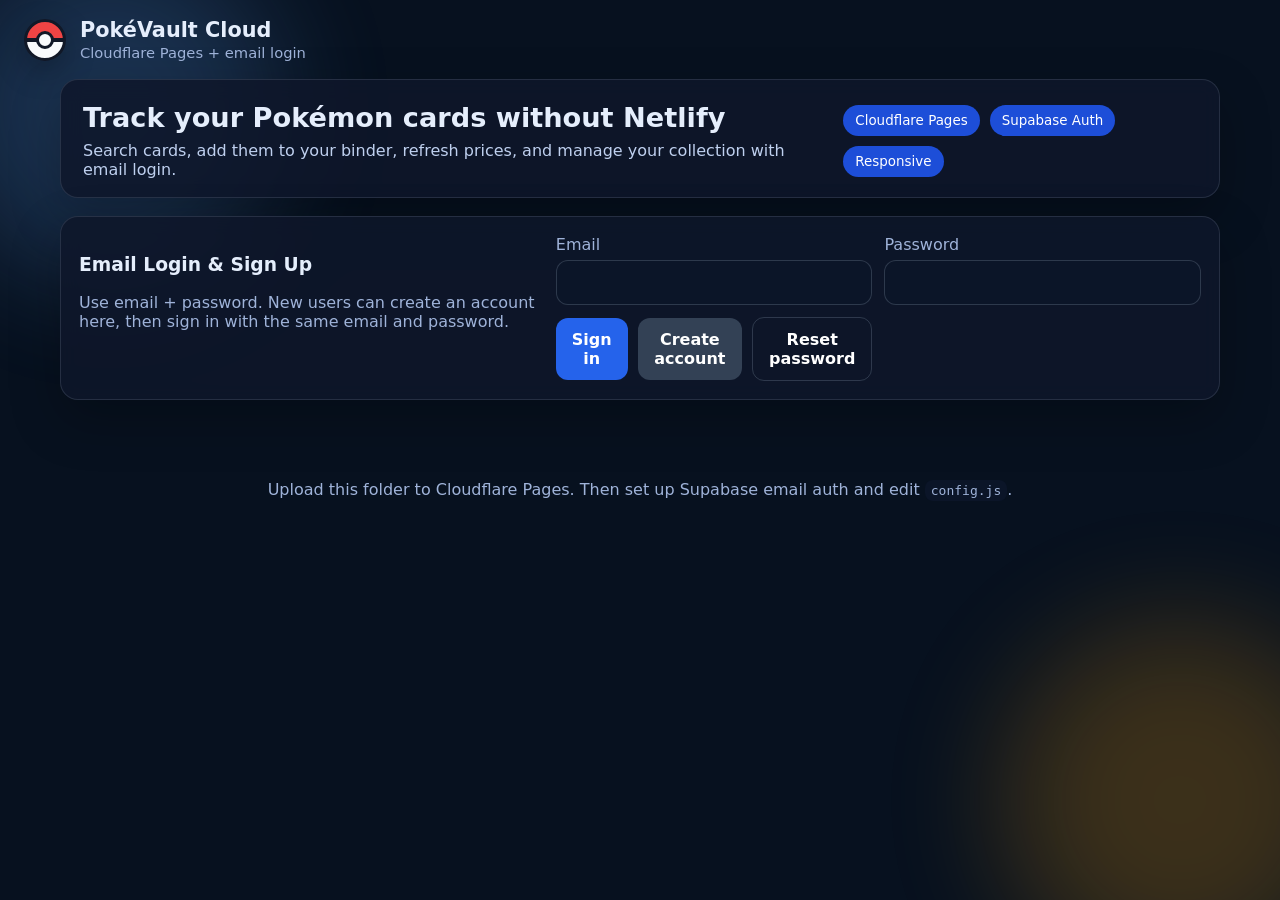
<file: index.html>
<!doctype html>
<html lang="en">
<head>
  <meta charset="utf-8">
  <meta name="viewport" content="width=device-width,initial-scale=1">
  <title>PokéVault Cloud</title>
  <meta name="theme-color" content="#0f172a">
  <link rel="stylesheet" href="./style.css">
</head>
<body>
  <div class="bg-orb orb-a"></div>
  <div class="bg-orb orb-b"></div>

  <header class="topbar">
    <div class="brand">
      <div class="pokeball"></div>
      <div>
        <h1>PokéVault Cloud</h1>
        <p>Cloudflare Pages + email login</p>
      </div>
    </div>
    <div class="auth-status">
      <span id="user-chip" class="chip hidden"></span>
      <button id="logout-btn" class="ghost hidden">Log out</button>
    </div>
  </header>

  <main class="shell">
    <section class="hero card">
      <div>
        <h2>Track your Pokémon cards without Netlify</h2>
        <p>Search cards, add them to your binder, refresh prices, and manage your collection with email login.</p>
      </div>
      <div class="hero-badges">
        <span class="badge">Cloudflare Pages</span>
        <span class="badge">Supabase Auth</span>
        <span class="badge">Responsive</span>
      </div>
    </section>

    <section id="auth-panel" class="card auth-grid">
      <div>
        <h3>Email Login & Sign Up</h3>
        <p class="muted">Use email + password. New users can create an account here, then sign in with the same email and password.</p>
      </div>
      <form id="auth-form" class="form-grid">
        <label>
          <span>Email</span>
          <input id="auth-email" type="email" autocomplete="email" required>
        </label>
        <label>
          <span>Password</span>
          <input id="auth-password" type="password" autocomplete="current-password" required minlength="6">
        </label>
        <div class="row gap">
          <button id="signin-btn" type="button">Sign in</button>
          <button id="signup-btn" type="button" class="secondary">Create account</button>
          <button id="reset-password-btn" type="button" class="ghost">Reset password</button>
        </div>
        <p id="auth-message" class="message"></p>
      </form>
    </section>

    <section id="app-panel" class="hidden">
      <section class="stats-grid">
        <article class="stat card">
          <h3>Total Cards</h3>
          <p id="stat-total-cards">0</p>
        </article>
        <article class="stat card">
          <h3>Unique Cards</h3>
          <p id="stat-unique-cards">0</p>
        </article>
        <article class="stat card">
          <h3>Total Value</h3>
          <p id="stat-total-value">$0.00</p>
        </article>
        <article class="stat card">
          <h3>Last Added</h3>
          <p id="stat-last-added">—</p>
        </article>
      </section>

      <section class="grid-two">
        <section class="card">
          <div class="section-head">
            <h3>Search the card database</h3>
            <button id="refresh-prices-btn" class="ghost">Refresh Prices</button>
          </div>
          <form id="search-form" class="form-grid">
            <label>
              <span>Name</span>
              <input id="search-name" type="text" placeholder="Pikachu">
            </label>
            <label>
              <span>Set</span>
              <input id="search-set" type="text" placeholder="Base Set">
            </label>
            <label>
              <span>Number</span>
              <input id="search-number" type="text" placeholder="58/102">
            </label>
            <div class="row gap">
              <button type="submit">Search</button>
              <button id="clear-search-btn" type="button" class="secondary">Clear</button>
            </div>
          </form>
          <p id="search-message" class="message"></p>
          <div id="search-results" class="search-results"></div>
        </section>

        <section class="card">
          <div class="section-head">
            <h3>Add a card manually</h3>
            <span class="badge subtle">Logged-in users only</span>
          </div>
          <form id="manual-form" class="form-grid">
            <label><span>Name</span><input id="manual-name" type="text" required></label>
            <label><span>Set</span><input id="manual-set" type="text"></label>
            <label><span>Number</span><input id="manual-number" type="text"></label>
            <label><span>Rarity</span><input id="manual-rarity" type="text"></label>
            <label>
              <span>Condition</span>
              <select id="manual-condition">
                <option>Near Mint</option>
                <option>Lightly Played</option>
                <option>Moderately Played</option>
                <option>Heavily Played</option>
                <option>Damaged</option>
              </select>
            </label>
            <label><span>Quantity</span><input id="manual-quantity" type="number" min="1" value="1"></label>
            <label><span>Price</span><input id="manual-price" type="number" min="0" step="0.01" value="0"></label>
            <label><span>Storage</span><input id="manual-storage" type="text" placeholder="Binder 1"></label>
            <label class="full"><span>Notes</span><textarea id="manual-notes" rows="3"></textarea></label>
            <button type="submit">Add Manually</button>
            <p id="manual-message" class="message"></p>
          </form>
        </section>
      </section>

      <section class="grid-two">
        <section class="card">
          <div class="section-head">
            <h3>Photo assist</h3>
            <span class="badge subtle">Fast + stable</span>
          </div>
          <p class="muted">This version uses a reliable photo-assist flow instead of slow OCR. Take a photo, then enter the card name or number and save.</p>
          <div class="camera-wrap">
            <video id="camera-video" class="camera hidden" playsinline autoplay muted></video>
            <canvas id="camera-canvas" class="camera hidden"></canvas>
          </div>
          <div class="row gap wrap">
            <button id="start-camera-btn" type="button">Start Camera</button>
            <button id="take-photo-btn" type="button" class="secondary" disabled>Take Photo</button>
            <button id="retake-photo-btn" type="button" class="ghost" disabled>Retake</button>
            <button id="stop-camera-btn" type="button" class="ghost" disabled>Stop</button>
          </div>
          <p id="camera-message" class="message"></p>
        </section>

        <section class="card">
          <div class="section-head">
            <h3>Your binder</h3>
            <input id="binder-filter" type="text" placeholder="Filter your collection">
          </div>
          <div id="binder-grid" class="binder-grid"></div>
        </section>
      </section>
    </section>
  </main>

  <footer class="footer">
    <p>Upload this folder to Cloudflare Pages. Then set up Supabase email auth and edit <code>config.js</code>.</p>
  </footer>

  <script type="module" src="./app.js"></script>
</body>
</html>
</file>
<file: style.css>
*{box-sizing:border-box}html,body{margin:0;padding:0;font-family:Inter,system-ui,Arial,sans-serif;background:#07111f;color:#e5eefc}
body{min-height:100vh;position:relative;overflow-x:hidden}
.bg-orb{position:fixed;border-radius:50%;filter:blur(60px);opacity:.22;pointer-events:none}
.orb-a{width:340px;height:340px;background:#60a5fa;top:-60px;left:-60px}
.orb-b{width:360px;height:360px;background:#f59e0b;right:-80px;bottom:-80px}
.topbar,.shell,.footer{position:relative;z-index:1}
.topbar{display:flex;justify-content:space-between;align-items:center;padding:18px 24px;gap:16px}
.brand{display:flex;gap:14px;align-items:center}
.brand h1{margin:0;font-size:1.3rem}
.brand p{margin:2px 0 0;color:#9fb3d9;font-size:.92rem}
.pokeball{width:42px;height:42px;border-radius:50%;background:linear-gradient(to bottom,#ef4444 0 49%,#f8fafc 49% 100%);border:3px solid #111827;position:relative;box-shadow:0 10px 30px rgba(0,0,0,.25)}
.pokeball::before{content:"";position:absolute;left:0;right:0;top:50%;height:4px;background:#111827;transform:translateY(-50%)}
.pokeball::after{content:"";position:absolute;width:12px;height:12px;border-radius:50%;background:#f8fafc;border:3px solid #111827;top:50%;left:50%;transform:translate(-50%,-50%)}
.shell{max-width:1200px;margin:0 auto;padding:0 20px 40px}
.card{background:rgba(15,23,42,.86);border:1px solid rgba(148,163,184,.18);backdrop-filter:blur(10px);border-radius:18px;box-shadow:0 20px 50px rgba(0,0,0,.25)}
.hero{padding:22px 22px 18px;display:flex;justify-content:space-between;gap:20px;align-items:center}
.hero h2{margin:0 0 8px;font-size:1.7rem}
.hero p{margin:0;color:#bfd0ef}
.hero-badges{display:flex;gap:10px;flex-wrap:wrap}
.badge{display:inline-flex;align-items:center;padding:8px 12px;border-radius:999px;background:#1d4ed8;color:#fff;font-size:.84rem}
.badge.subtle{background:#1f2937;color:#dbeafe}
.auth-grid,.stat,.section-head{padding:18px}
.auth-grid{display:grid;grid-template-columns:1fr 1.4fr;gap:16px;margin-top:18px}
.form-grid{display:grid;grid-template-columns:repeat(2,minmax(0,1fr));gap:12px}
.form-grid label{display:flex;flex-direction:column;gap:6px}
.form-grid label.full{grid-column:1/-1}
.form-grid span,.muted{color:#9fb3d9}
.message{min-height:1.25rem;color:#fde68a;margin:.4rem 0 0}
.message.error{color:#fca5a5}
input,select,textarea,button{font:inherit}
input,select,textarea{width:100%;padding:12px 14px;border-radius:12px;border:1px solid rgba(148,163,184,.25);background:#0b1528;color:#eff6ff}
button{cursor:pointer;border:none;border-radius:12px;padding:12px 16px;background:#2563eb;color:#fff;font-weight:700}
button.secondary{background:#334155}
button.ghost{background:transparent;border:1px solid rgba(148,163,184,.25)}
button:disabled{opacity:.55;cursor:not-allowed}
.row{display:flex;align-items:center}
.row.gap{gap:10px}
.wrap{flex-wrap:wrap}
.hidden{display:none!important}
.stats-grid{display:grid;grid-template-columns:repeat(4,1fr);gap:14px;margin-top:18px}
.stat p{font-size:1.5rem;margin:8px 0 0}
.grid-two{display:grid;grid-template-columns:1.15fr .85fr;gap:14px;margin-top:14px}
.section-head{display:flex;justify-content:space-between;gap:12px;align-items:center;padding:0 0 14px}
.search-results{display:grid;grid-template-columns:repeat(auto-fill,minmax(220px,1fr));gap:12px}
.search-card,.binder-card{background:#0b1528;border:1px solid rgba(148,163,184,.18);border-radius:16px;padding:12px}
.search-card img,.binder-card img{width:100%;height:280px;object-fit:contain;background:linear-gradient(180deg,#0f172a,#111827);border-radius:12px}
.search-card h4,.binder-card h4{margin:10px 0 4px;font-size:1rem}
.meta{color:#a8bbdf;font-size:.9rem}
.price{color:#93c5fd;font-weight:700}
.camera-wrap{min-height:220px;border:1px dashed rgba(148,163,184,.25);border-radius:16px;display:grid;place-items:center;background:#091221;margin-bottom:12px}
.camera{width:100%;max-height:360px;border-radius:16px}
.binder-grid{display:grid;grid-template-columns:repeat(auto-fill,minmax(180px,1fr));gap:12px}
.chip{display:inline-flex;padding:8px 12px;border-radius:999px;background:#14532d;color:#dcfce7}
.footer{padding:24px;text-align:center;color:#9fb3d9}
code{background:#0b1528;padding:3px 6px;border-radius:8px}
@media (max-width: 900px){
  .auth-grid,.grid-two,.stats-grid,.form-grid{grid-template-columns:1fr}
  .hero{flex-direction:column;align-items:flex-start}
}
</file>
